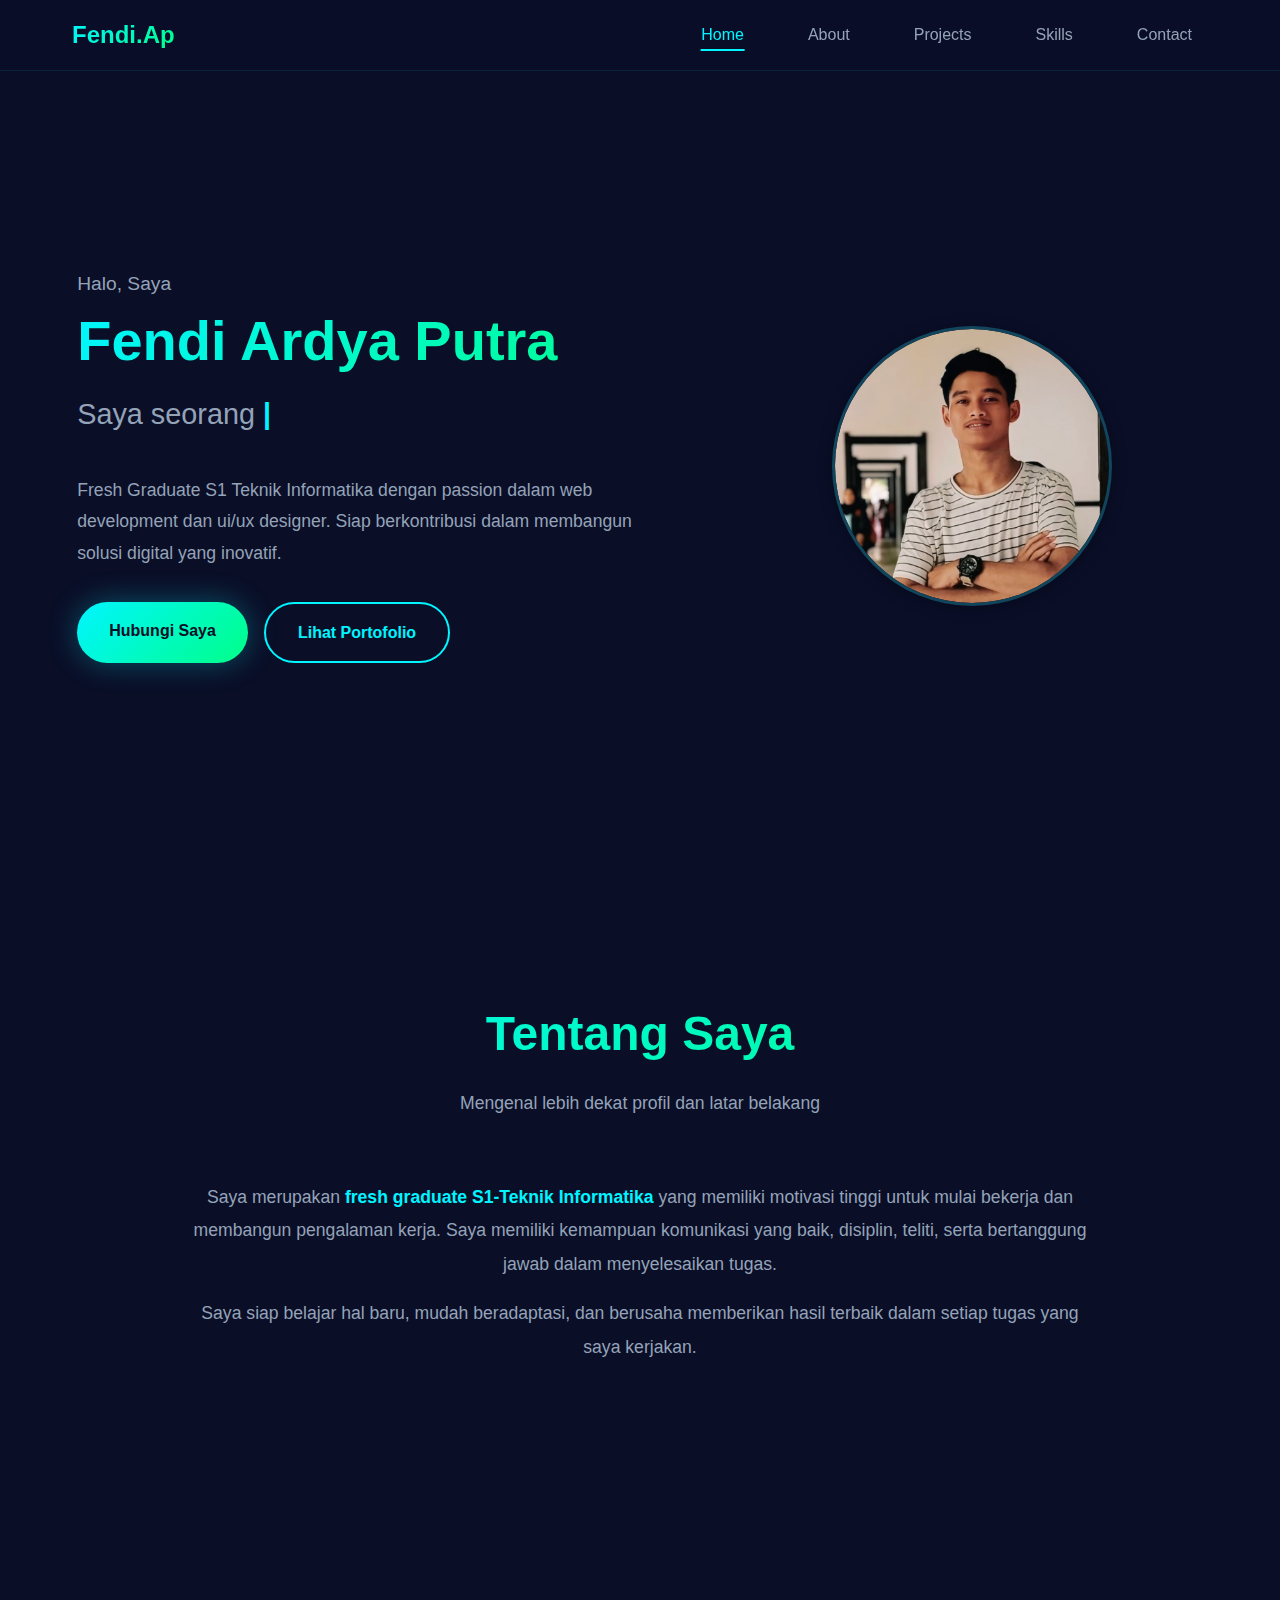
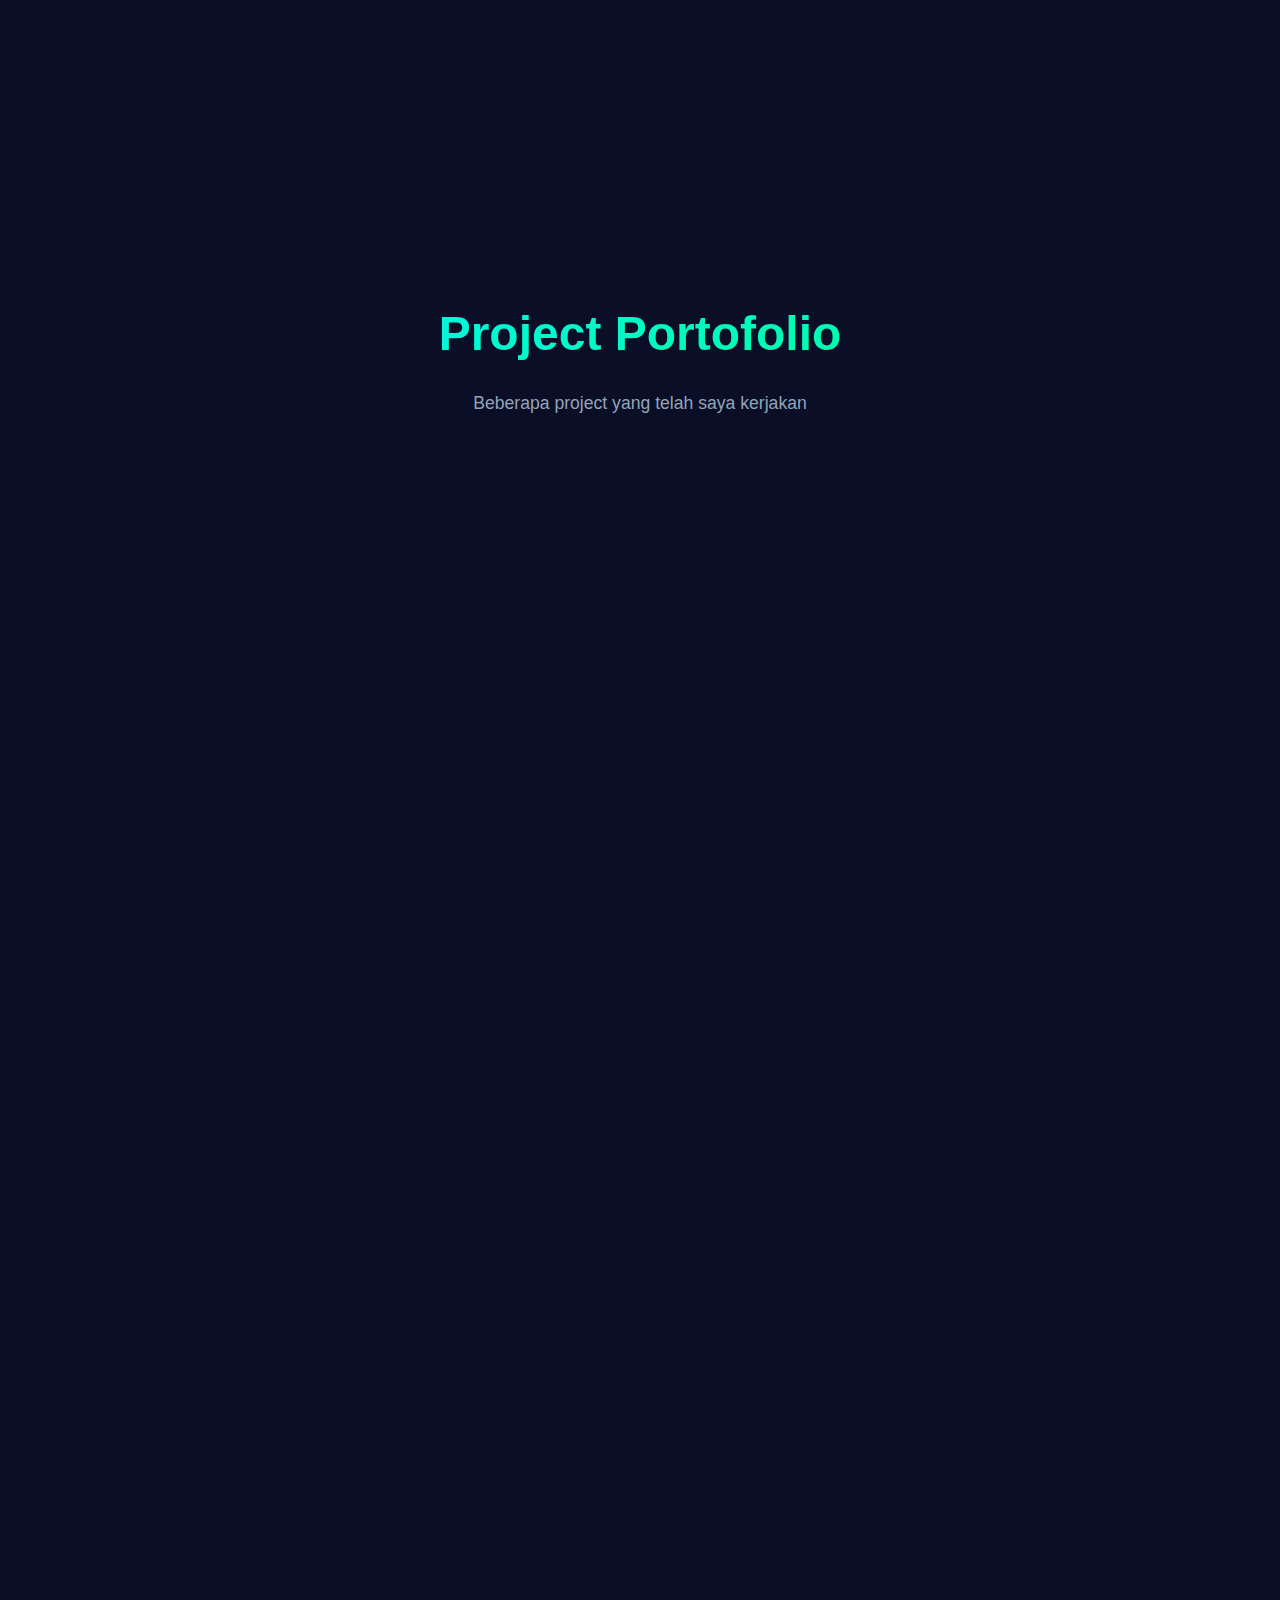
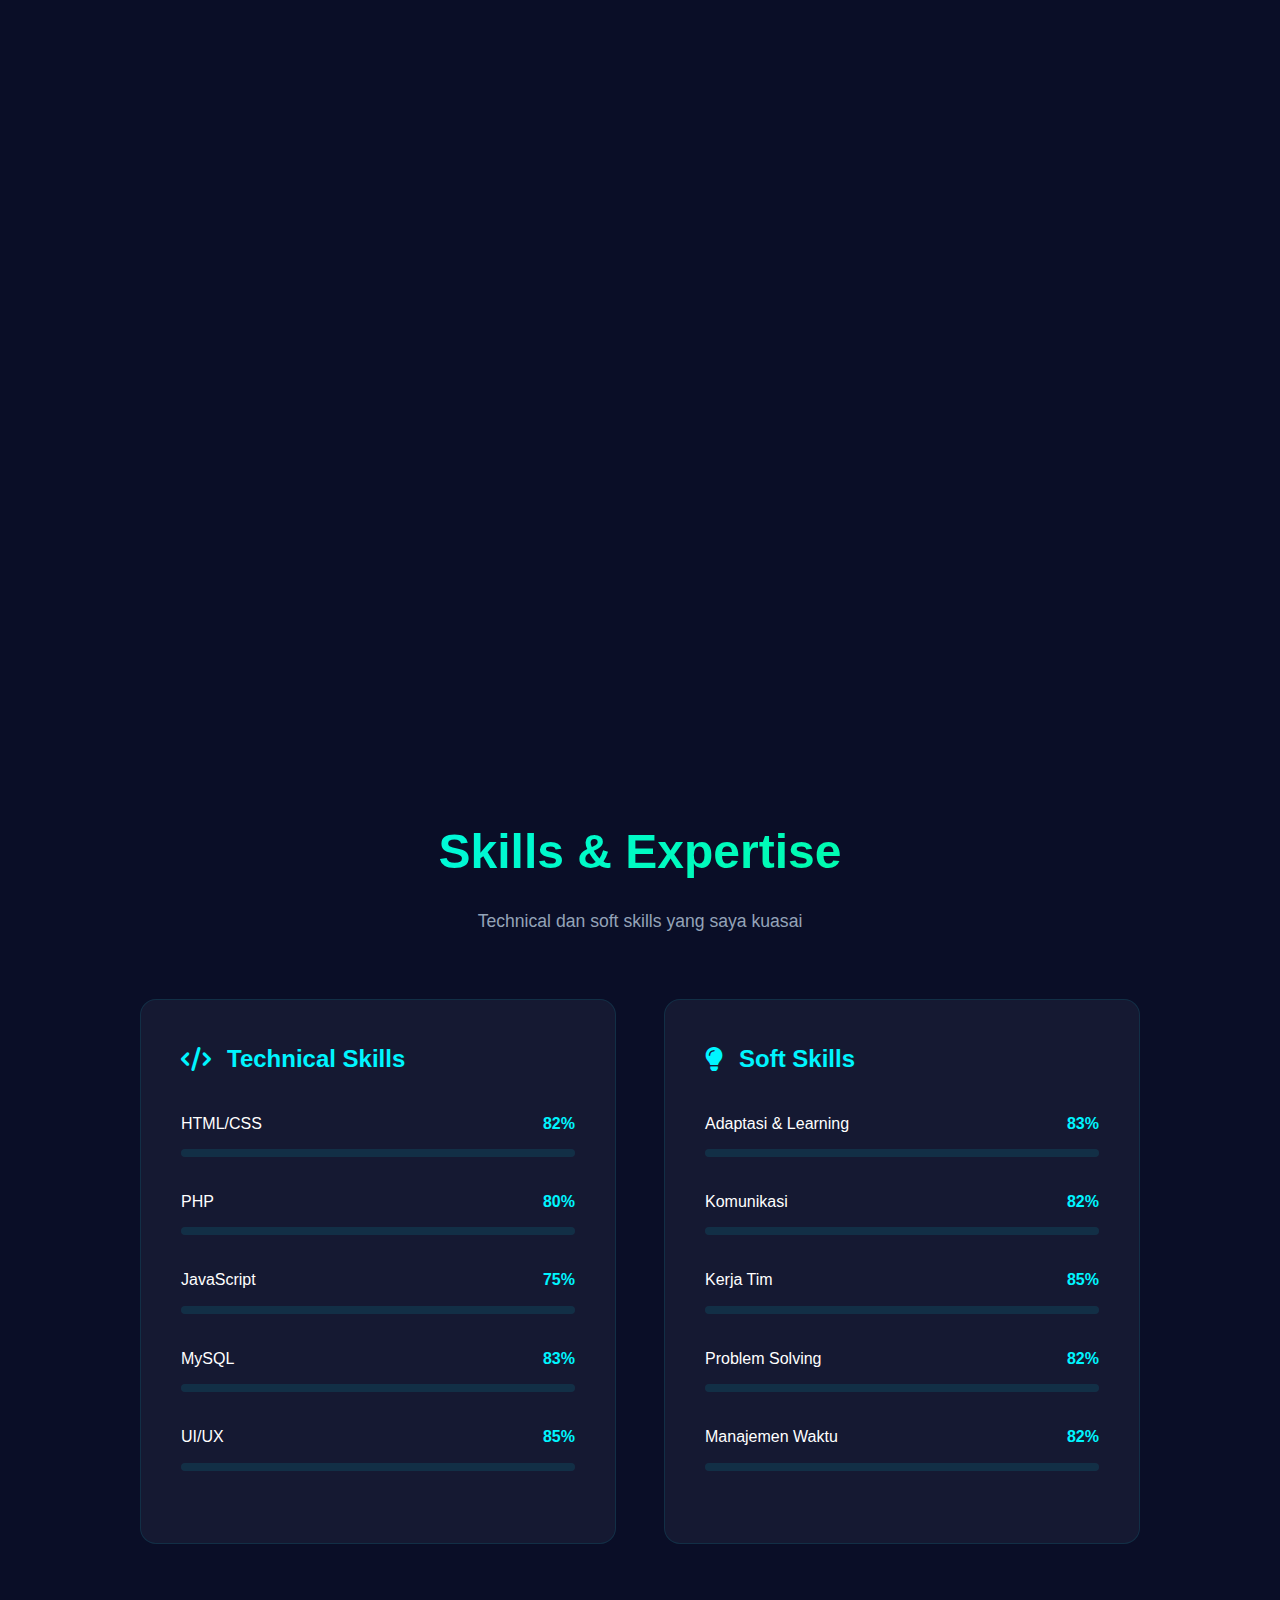
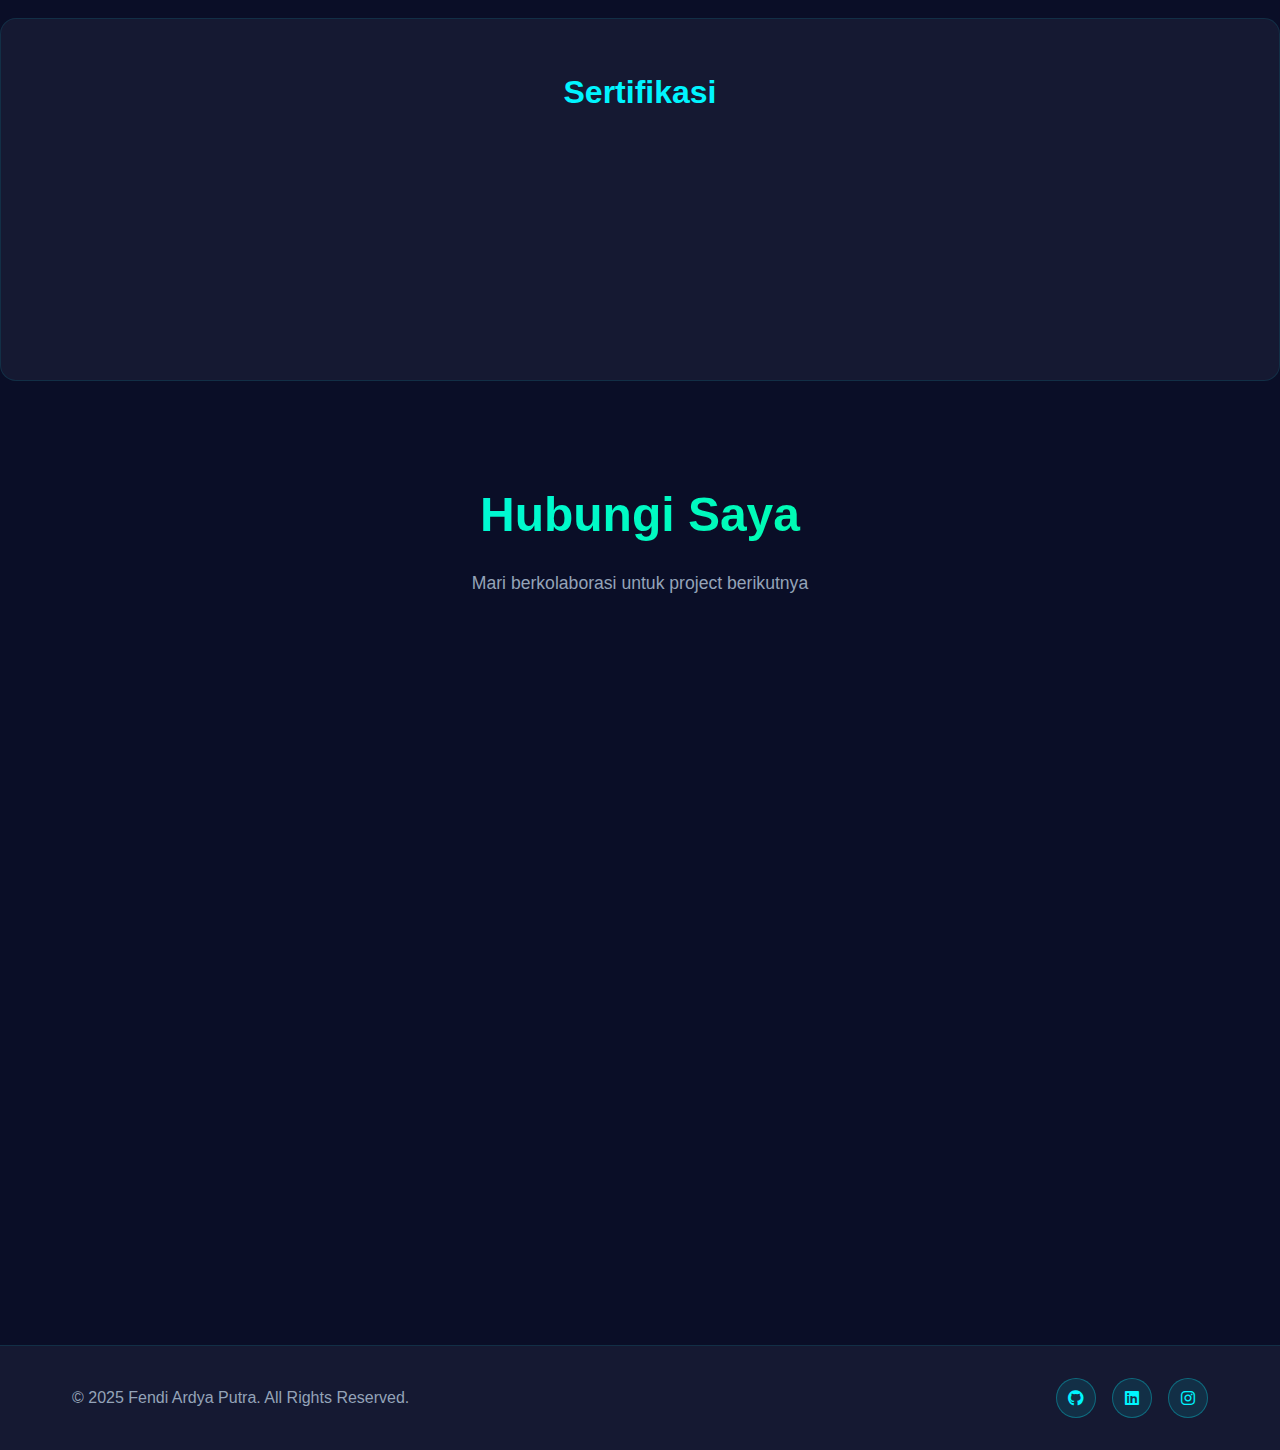
<file: index.html>
<!DOCTYPE html>
<html lang="id">
<head>
    <meta charset="UTF-8">
    <meta name="viewport" content="width=device-width, initial-scale=1.0">
    <title>Fendi Ardya Putra - Portofolio</title>
    <link href="https://cdnjs.cloudflare.com/ajax/libs/font-awesome/6.0.0/css/all.min.css" rel="stylesheet">
    <link rel="stylesheet" href="style.css">
</head>
<body>
    <!-- Navigation -->
    <nav class="navbar">
        <div class="container">
            <div class="nav-brand">Fendi.Ap</div>
            <ul class="nav-menu" id="navMenu">
                <li><a href="#home" class="nav-link active">Home</a></li>
                <li><a href="#about" class="nav-link">About</a></li>
                <li><a href="#projects" class="nav-link">Projects</a></li>
                <li><a href="#skills" class="nav-link">Skills</a></li>
                <li><a href="#contact" class="nav-link">Contact</a></li>
            </ul>
            <div class="hamburger" id="hamburger">
                <span></span>
                <span></span>
                <span></span>
            </div>
        </div>
    </nav>

    <!-- Home Section -->
    <section id="home" class="section home-section">
        <div class="container">
            <div class="home-content">
                <div class="home-left">
                    <span class="greeting">Halo, Saya</span>
                    <h1 class="name">Fendi Ardya Putra</h1>
                    <div class="title-wrapper">
                        <span class="title-prefix">Saya seorang </span>
                        <span class="typing-text"></span>
                    </div>
                    <p class="description">
                        Fresh Graduate S1 Teknik Informatika dengan passion dalam web development 
                        dan ui/ux designer. Siap berkontribusi dalam membangun solusi digital yang inovatif.
                    </p>
                    <div class="cta-buttons">
                        <a href="#contact" class="btn btn-primary">Hubungi Saya</a>
                        <a href="#projects" class="btn btn-outline">Lihat Portofolio</a>
                    </div>
                </div>
                <div class="profile-card">
                    <div class="profile-img">
                        <img src="fendi.jpg" alt="Foto Profil">
                    </div>
                </div>
            </div>
        </div>
    </section>

    <!-- About Section -->
    <section id="about" class="section about-section">
        <div class="container">
            <div class="section-header">
                <h2 class="section-title">Tentang Saya</h2>
                <p class="section-subtitle">Mengenal lebih dekat profil dan latar belakang</p>
            </div>
            <div class="about-content">
                <div class="about-text">
                    <p>
                        Saya merupakan <strong>fresh graduate S1-Teknik Informatika</strong> yang memiliki motivasi tinggi untuk mulai bekerja 
                        dan membangun pengalaman kerja. Saya memiliki kemampuan komunikasi yang baik, disiplin, teliti, 
                        serta bertanggung jawab dalam menyelesaikan tugas.
                    </p>
                    <p>
                        Saya siap belajar hal baru, mudah beradaptasi, dan
                        berusaha memberikan hasil terbaik dalam setiap tugas yang saya kerjakan.
                    </p>
                </div>
                <div class="about-cards">
                    <div class="card">
                        <div class="card-icon"><i class="fas fa-graduation-cap"></i></div>
                        <h3>Pendidikan</h3>
                        <h4>S1 Teknik Informatika</h4>
                        <p>Universitas Duta Bangsa Surakarta</p>
                        <span class="badge">2021 - 2025 • IPK 3.87</span>
                    </div>
                    <div class="card">
                        <div class="card-icon"><i class="fas fa-certificate"></i></div>
                        <h3>Sertifikasi</h3>
                        <h4>Junior Web Programmer</h4>
                        <p>BNSP - LSP Telematika</p>
                        <span class="badge">2025 - 2028</span>
                    </div>
                    <div class="card">
                        <div class="card-icon"><i class="fas fa-map-marker-alt"></i></div>
                        <h3>Lokasi</h3>
                        <h4>Karanganyar, Jawa Tengah</h4>
                        <p>Ready untuk Remote/Onsite</p>
                        <span class="badge">Available Now</span>
                    </div>
                </div>
            </div>
        </div>
    </section>

    <!-- Projects Section -->
    <section id="projects" class="section projects-section">
        <div class="container">
            <div class="section-header">
                <h2 class="section-title">Project Portofolio</h2>
                <p class="section-subtitle">Beberapa project yang telah saya kerjakan</p>
            </div>
            <div class="projects-grid">
                <div class="project-card featured">
                    <div class="project-label">Project Skripsi</div>
                    <h3>Sistem Rekomendasi Kafe di Solo</h3>
                    <p>Website rekomendasi menggunakan Content-Based Filtering dan Cosine Similarity. Dipublikasikan pada Jurnal Nasional SINTA 4.</p>
                    <div class="tech-stack">
                        <span>PHP</span>
                        <span>MySQL</span>
                        <span>Machine Learning</span>
                    </div>
                </div>
                <div class="project-card">
                    <h3>Website Kesehatan Kita</h3>
                    <p>Platform informasi kesehatan dengan fitur konsultasi dan artikel kesehatan.</p>
                    <div class="tech-stack">
                        <span>HTML</span>
                        <span>CSS</span>
                        <span>Javascript</span>
                    </div>
                </div>
                <div class="project-card">
                    <h3>E-Commerce Pakan Kucing</h3>
                    <p>Platform e-commerce dengan sistem manajemen inventory dan transaksi online.</p>
                    <div class="tech-stack">
                        <span>PHP</span>
                        <span>MySQL</span>
                        <span>Bootstrap</span>
                    </div>
                </div>
                <div class="project-card">
                    <h3>CRUD Flutter Mobile</h3>
                    <p>Aplikasi mobile dengan operasi CRUD lengkap terhubung dengan REST API.</p>
                    <div class="tech-stack">
                        <span>Flutter</span>
                        <span>Dart</span>
                        <span>REST API</span>
                    </div>
                </div>
              <div class="project-card">
                    <h3>Pendaftaran Mahasiswa & Info Kampus</h3>
                    <p>Sistem pendaftaran online dengan fitur manajemen data calon mahasiswa dan informasi kampus.</p>
                    <div class="tech-stack">
                        <span>PHP</span>
                        <span>MySQL</span>
                        <span>Bootstrap</span>
                    </div>
                </div>
                <div class="project-card">
                    <h3>Dashboard Statistik Game</h3>
                    <p>Aplikasi Python Streamlit untuk menampilkan analisis statistik dan visualisasi data terkait game.</p>
                    <div class="tech-stack">
                        <span>Python</span>
                        <span>Streamlit</span>
                        <span>Pandas</span>
                    </div>
                </div>
                <div class="project-card">
                    <h3>Database MySQL Apotek</h3>
                    <p>Sistem manajemen data apotek dengan pengelolaan obat, transaksi, dan stok berbasis MySQL.</p>
                    <div class="tech-stack">
                        <span>MySQL</span>
                        <span>SQL</span>
                        <span>ERD</span>
                    </div>
                </div>
                <div class="project-card">
                    <h3>Sistem Transaksi Kasir CI</h3>
                    <p>Aplikasi transaksi kasir berbasis CodeIgniter dengan fitur laporan keuangan dan pengelolaan produk.</p>
                    <div class="tech-stack">
                        <span>CodeIgniter</span>
                        <span>PHP</span>
                        <span>MySQL</span>
                    </div>
                </div>
                <div class="project-card">
                    <h3>Aplikasi Desktop Pariwisata</h3>
                    <p>Aplikasi desktop berbasis VB.NET untuk informasi destinasi wisata dan pencarian lokasi.</p>
                    <div class="tech-stack">
                        <span>VB.NET</span>
                        <span>SQL Server</span>
                        <span>Desktop App</span>
                    </div>
                </div>
                <!-- Project baru: UI/UX Desain Aplikasi Komunitas -->
                <div class="project-card">
                    <h3>Desain Aplikasi Komunitas Alumni 88 SMPN 8 Bandung</h3>
                    <p>
                        Desain aplikasi komunitas yang berfokus pada kemudahan interaksi dan transparansi organisasi. 
                        Aplikasi ini memiliki halaman <strong>Login</strong> sederhana dengan opsi reset password, serta 
                        <strong>Daftar Keanggotaan</strong> yang intuitif berisi form nama, email, nomor telepon, dan persetujuan syarat & ketentuan. 
                        <br><br>
                        Menu utama meliputi: <strong>Struktur Organisasi</strong> (bagan interaktif dengan detail profil), 
                        <strong>Daftar Anggota</strong> (data anggota yang bisa diklik), 
                        <strong>Keuangan</strong> dan <strong>Histori Keuangan</strong> (pencatatan dan filter transaksi), 
                        <strong>Event</strong> (kalender kegiatan dengan detail acara), 
                        serta <strong>Donasi</strong> (kampanye dengan target dan opsi pembayaran).
                    </p>
                    <div class="tech-stack">
                        <span>Figma</span>
                        <span>UI/UX Design</span>
                    </div>
                </div>
                <div class="project-card">
                  <h3>Desain Aplikasi Penjemputan Sekolah SMP </h3>
                   <p>
                    Desain aplikasi dengan dua peran utama, <strong>Driver</strong> dan <strong>Orang Tua/Siswa</strong>, 
                    untuk mengatur proses penjemputan dan pengantaran sekolah secara efisien. 
                    Fitur meliputi <strong>Login</strong> aman, <strong>Jadwal Jemput/Antar</strong>, 
                    <strong>Pelacakan Rute Real-time</strong> layaknya Gojek/Grab, 
                    <strong>Notifikasi Status</strong> otomatis, serta <strong>Riwayat Aktivitas</strong>. 
                    Antarmuka dirancang dengan gaya modern, intuitif, dan ramah pengguna menggunakan Figma.
                  </p>
                  <div class="tech-stack">
                    <span>Figma</span>
                    <span>UI/UX Design</span>
                  </div>
                </div>
                <div class="project-card">
                  <h3>Desain Web SIAKAD Kampus</h3>
                 <p>
                    Desain sistem akademik terintegrasi berbasis <strong>SSO</strong> dengan dua peran utama: 
                    <strong>Mahasiswa</strong> dan <strong>Dosen</strong>. 
                    Fitur mencakup <strong>Absensi Digital</strong>, <strong>Penilaian & Transkrip</strong>, 
                    <strong>Keuangan/Pembayaran</strong>, <strong>KRS & Monitoring Akademik</strong>, 
                    <strong>E-Learning</strong>, <strong>Konsultasi Online</strong>, serta <strong>Kalender & Informasi Kampus</strong>. 
                    Dirancang untuk menghadirkan pengalaman akademik digital yang efisien, modern, dan mudah digunakan.
                  </p>
                  <div class="tech-stack">
                    <span>Figma</span>
                    <span>UI/UX Design</span>
                    <span>Web App</span>
                  </div>
                </div>
            </div>
        </div>
    </section>

    <!-- Skills Section -->
    <section id="skills" class="section skills-section">
        <div class="container">
            <div class="section-header">
                <h2 class="section-title">Skills & Expertise</h2>
                <p class="section-subtitle">Technical dan soft skills yang saya kuasai</p>
            </div>
            <div class="skills-container">
                <div class="skills-column">
                    <h3><i class="fas fa-code"></i> Technical Skills</h3>
                    <div class="skill">
                        <div class="skill-info">
                            <span>HTML/CSS</span>
                            <span>82%</span>
                        </div>
                        <div class="skill-bar">
                            <div class="skill-progress" data-progress="82"></div>
                        </div>
                    </div>
                    <div class="skill">
                        <div class="skill-info">
                            <span>PHP</span>
                            <span>80%</span>
                        </div>
                        <div class="skill-bar">
                            <div class="skill-progress" data-progress="80"></div>
                        </div>
                    </div>
                    <div class="skill">
                        <div class="skill-info">
                            <span>JavaScript</span>
                            <span>75%</span>
                        </div>
                        <div class="skill-bar">
                            <div class="skill-progress" data-progress="80"></div>
                        </div>
                    </div>
                    <div class="skill">
                        <div class="skill-info">
                            <span>MySQL</span>
                            <span>83%</span>
                        </div>
                        <div class="skill-bar">
                            <div class="skill-progress" data-progress="83"></div>
                        </div>
                    </div>
                    <div class="skill">
                        <div class="skill-info">
                            <span>UI/UX</span>
                            <span>85%</span>
                        </div>
                        <div class="skill-bar">
                            <div class="skill-progress" data-progress="85"></div>
                        </div>
                    </div>
                </div>
                <div class="skills-column">
                    <h3><i class="fas fa-lightbulb"></i> Soft Skills</h3>
                    <div class="skill">
                        <div class="skill-info">
                            <span>Adaptasi & Learning</span>
                            <span>83%</span>
                        </div>
                        <div class="skill-bar">
                            <div class="skill-progress" data-progress="83"></div>
                        </div>
                    </div>
                    <div class="skill">
                        <div class="skill-info">
                            <span>Komunikasi</span>
                            <span>82%</span>
                        </div>
                        <div class="skill-bar">
                            <div class="skill-progress" data-progress="82"></div>
                        </div>
                    </div>
                    <div class="skill">
                        <div class="skill-info">
                            <span>Kerja Tim</span>
                            <span>85%</span>
                        </div>
                        <div class="skill-bar">
                            <div class="skill-progress" data-progress="85"></div>
                        </div>
                    </div>
                    <div class="skill">
                        <div class="skill-info">
                            <span>Problem Solving</span>
                            <span>82%</span>
                        </div>
                        <div class="skill-bar">
                            <div class="skill-progress" data-progress="82"></div>
                        </div>
                    </div>
                    <div class="skill">
                        <div class="skill-info">
                            <span>Manajemen Waktu</span>
                            <span>82%</span>
                        </div>
                        <div class="skill-bar">
                            <div class="skill-progress" data-progress="82"></div>
                        </div>
                    </div>
                </div>
            </div>
        </div>
    </section>

    <!-- Contact Section -->
    <div class="certifications">
        <h3>Sertifikasi</h3>
        <div class="cert-grid">
            <div class="cert-card">
                <i class="fas fa-award"></i>
                <h4>Junior Web Programmer (BNSP)</h4>
                <p>LSP Telematika • 2025-2028</p>
            </div>
            <div class="cert-card">
                <i class="fas fa-award"></i>
                <h4>IC3 Digital Literacy</h4>
                <p>Certiport • 2022</p>
            </div>
            <div class="cert-card">
                <i class="fas fa-award"></i>
                <h4>Product Manager</h4>
                <p>Skill Academy • 2021</p>
            </div>
        </div>
    </div>
    <section id="contact" class="section contact-section">
        <div class="container">
            <div class="section-header">
                <h2 class="section-title">Hubungi Saya</h2>
                <p class="section-subtitle">Mari berkolaborasi untuk project berikutnya</p>
            </div>
            <div class="contact-grid">
                <div class="contact-card">
                    <div class="contact-icon">
                        <i class="fas fa-envelope"></i>
                    </div>
                    <h3>Email</h3>
                    <p>fendiardyp99@gmail.com</p>
                    <a href="mailto:fendiardyp99@gmail.com" class="contact-btn">Kirim Email</a>
                </div>
                <div class="contact-card">
                    <div class="contact-icon">
                        <i class="fab fa-whatsapp"></i>
                    </div>
                    <h3>WhatsApp</h3>
                    <p>+62 852-3263-0821</p>
                    <a href="https://wa.me/6285232630821" class="contact-btn" target="_blank">Chat WhatsApp</a>
                </div>
                <div class="contact-card">
                    <div class="contact-icon">
                        <i class="fas fa-map-marker-alt"></i>
                    </div>
                    <h3>Lokasi</h3>
                    <p>Kebakkramat, Karanganyar, Jawa Tengah</p>
                    <a href="#" class="contact-btn">Lihat Map</a>
                </div>
            </div>
        </div>
    </section>

    <!-- Footer -->
    <footer class="footer">
        <div class="container">
            <p>&copy; 2025 Fendi Ardya Putra. All Rights Reserved.</p>
            <div class="social-links">
                <a href="https://github.com/FendiAp99/" title="GitHub"><i class="fab fa-github"></i></a>
                <a href="https://www.linkedin.com/in/fendi-ardyap-a2b806177" title="LinkedIn"><i class="fab fa-linkedin"></i></a>
                <a href="https://www.instagram.com/fndardyppp" title="Instagram"><i class="fab fa-instagram"></i></a>
            </div>
        </div>
    </footer>

    <script src="script.js"></script>
</body>
</html>
</file>
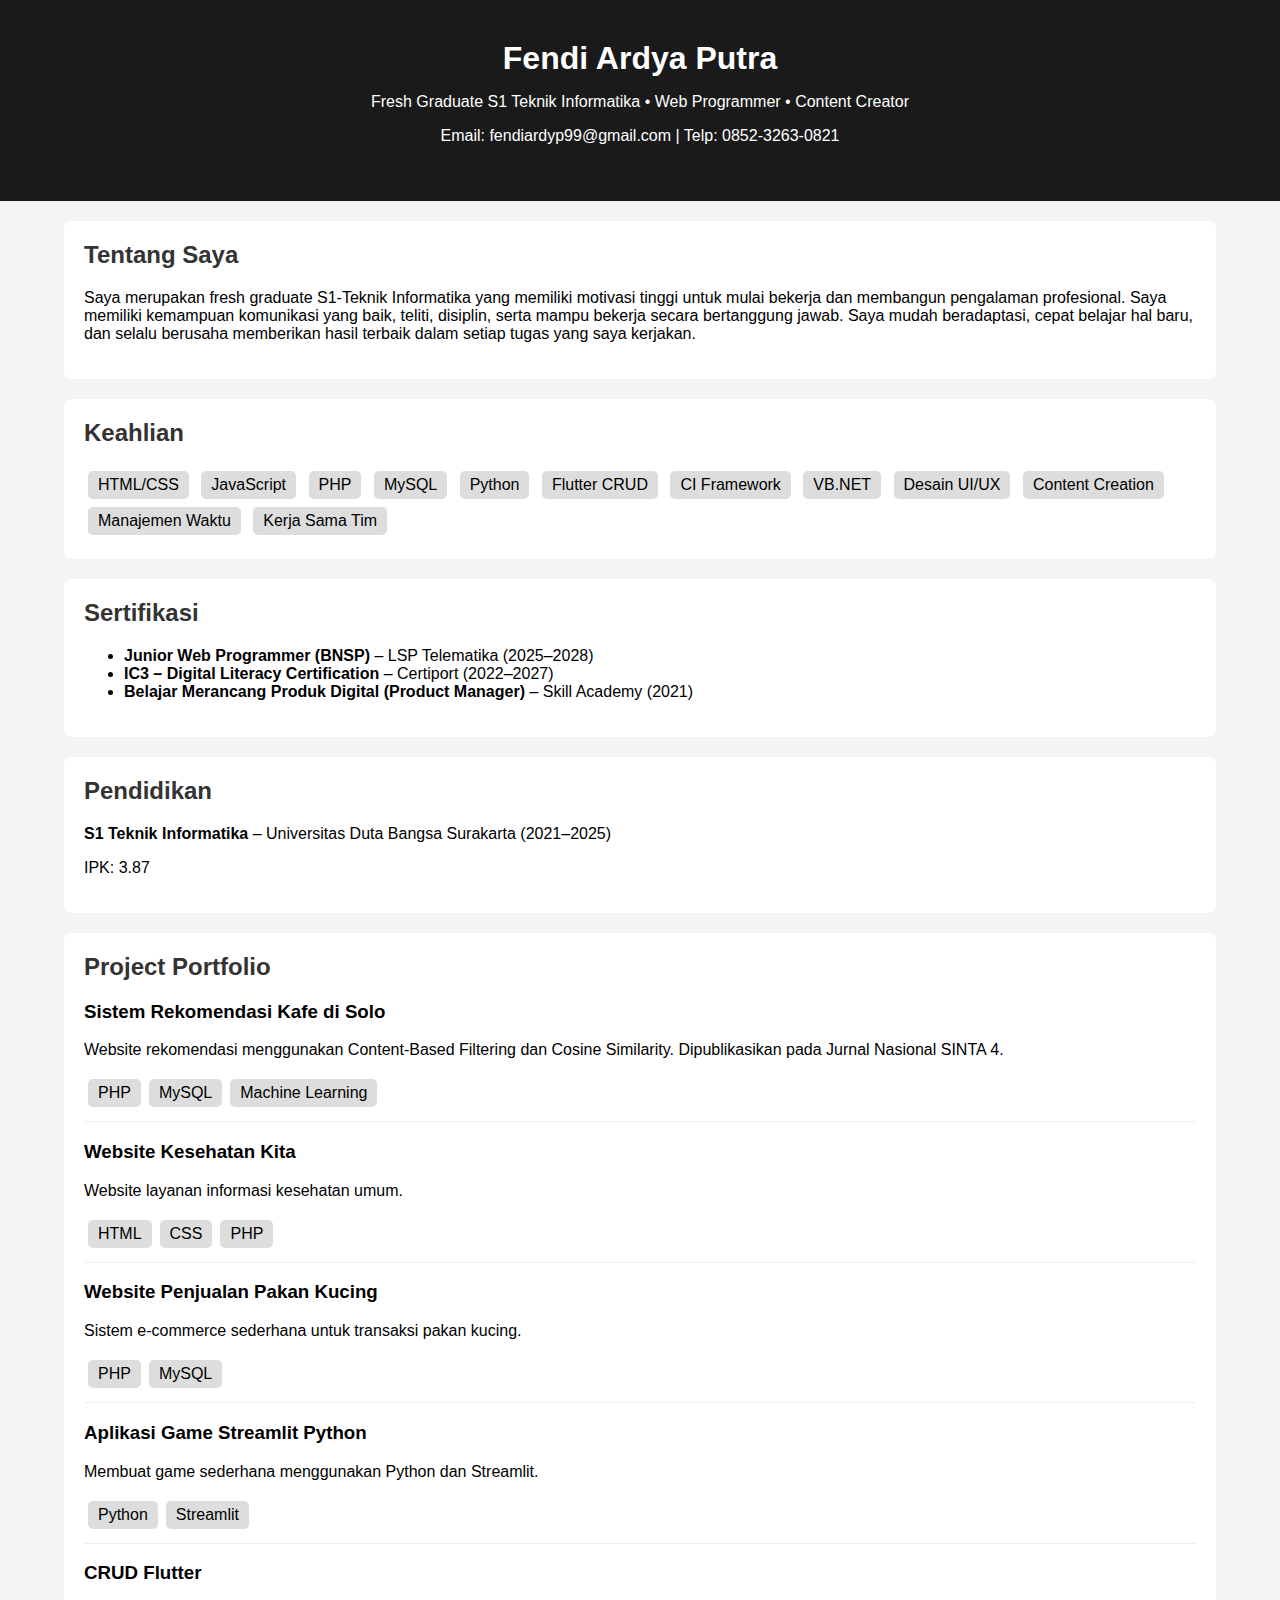
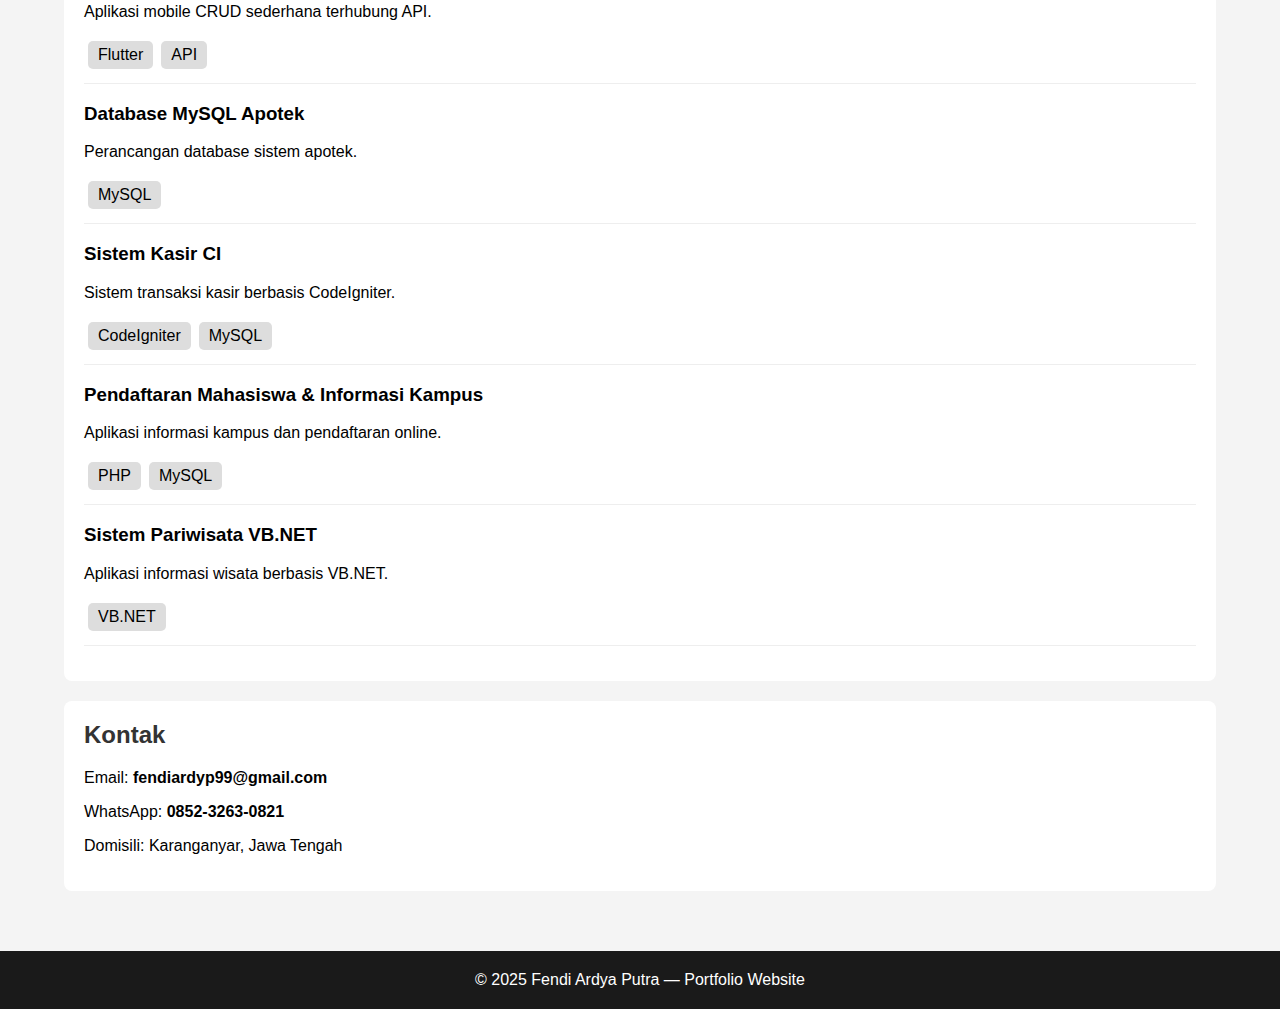
<file: 1.html>
<!DOCTYPE html>
<html lang="id">
<head>
    <meta charset="UTF-8">
    <meta name="viewport" content="width=device-width, initial-scale=1.0">
    <title>Fendi Ardya Putra - Portfolio</title>
    <style>
        body {
            font-family: Arial, sans-serif;
            background: #f4f4f4;
            margin: 0;
            padding: 0;
        }
        header {
            background: #1a1a1a;
            color: white;
            padding: 40px;
            text-align: center;
        }
        header h1 { margin: 0; }
        .container { width: 90%; margin: auto; padding: 20px 0; }
        .section {
            background: white;
            padding: 20px;
            margin-bottom: 20px;
            border-radius: 8px;
        }
        .section h2 { margin-top: 0; color: #333; }
        .skills span, .tech span {
            display: inline-block;
            background: #ddd;
            padding: 5px 10px;
            margin: 4px;
            border-radius: 5px;
        }
        .project {
            margin-bottom: 15px;
            padding-bottom: 10px;
            border-bottom: 1px solid #eee;
        }
        footer {
            text-align: center;
            padding: 20px;
            background: #1a1a1a;
            color: white;
            margin-top: 20px;
        }
    </style>
</head>
<body>

<header>
    <h1>Fendi Ardya Putra</h1>
    <p>Fresh Graduate S1 Teknik Informatika • Web Programmer • Content Creator</p>
    <p>Email: fendiardyp99@gmail.com | Telp: 0852-3263-0821</p>
</header>

<div class="container">

    <!-- Tentang Saya -->
    <div class="section">
        <h2>Tentang Saya</h2>
        <p>
            Saya merupakan fresh graduate S1-Teknik Informatika yang memiliki motivasi tinggi untuk mulai bekerja 
            dan membangun pengalaman profesional. Saya memiliki kemampuan komunikasi yang baik, teliti, disiplin, 
            serta mampu bekerja secara bertanggung jawab. Saya mudah beradaptasi, cepat belajar hal baru, 
            dan selalu berusaha memberikan hasil terbaik dalam setiap tugas yang saya kerjakan.
        </p>
    </div>

    <!-- Keahlian Utama -->
    <div class="section">
        <h2>Keahlian</h2>
        <div class="skills">
            <span>HTML/CSS</span>
            <span>JavaScript</span>
            <span>PHP</span>
            <span>MySQL</span>
            <span>Python</span>
            <span>Flutter CRUD</span>
            <span>CI Framework</span>
            <span>VB.NET</span>
            <span>Desain UI/UX</span>
            <span>Content Creation</span>
            <span>Manajemen Waktu</span>
            <span>Kerja Sama Tim</span>
        </div>
    </div>

    <!-- Sertifikasi -->
    <div class="section">
        <h2>Sertifikasi</h2>
        <ul>
            <li><b>Junior Web Programmer (BNSP)</b> – LSP Telematika (2025–2028)</li>
            <li><b>IC3 – Digital Literacy Certification</b> – Certiport (2022–2027)</li>
            <li><b>Belajar Merancang Produk Digital (Product Manager)</b> – Skill Academy (2021)</li>
        </ul>
    </div>

    <!-- Pendidikan -->
    <div class="section">
        <h2>Pendidikan</h2>
        <p><b>S1 Teknik Informatika</b> – Universitas Duta Bangsa Surakarta (2021–2025)</p>
        <p>IPK: 3.87</p>
    </div>

    <!-- Project Portfolio -->
    <div class="section">
        <h2>Project Portfolio</h2>

        <div class="project">
            <h3>Sistem Rekomendasi Kafe di Solo</h3>
            <p>Website rekomendasi menggunakan Content-Based Filtering dan Cosine Similarity. Dipublikasikan pada Jurnal Nasional SINTA 4.</p>
            <div class="tech">
                <span>PHP</span><span>MySQL</span><span>Machine Learning</span>
            </div>
        </div>

        <div class="project">
            <h3>Website Kesehatan Kita</h3>
            <p>Website layanan informasi kesehatan umum.</p>
            <div class="tech"><span>HTML</span><span>CSS</span><span>PHP</span></div>
        </div>

        <div class="project">
            <h3>Website Penjualan Pakan Kucing</h3>
            <p>Sistem e-commerce sederhana untuk transaksi pakan kucing.</p>
            <div class="tech"><span>PHP</span><span>MySQL</span></div>
        </div>

        <div class="project">
            <h3>Aplikasi Game Streamlit Python</h3>
            <p>Membuat game sederhana menggunakan Python dan Streamlit.</p>
            <div class="tech"><span>Python</span><span>Streamlit</span></div>
        </div>

        <div class="project">
            <h3>CRUD Flutter</h3>
            <p>Aplikasi mobile CRUD sederhana terhubung API.</p>
            <div class="tech"><span>Flutter</span><span>API</span></div>
        </div>

        <div class="project">
            <h3>Database MySQL Apotek</h3>
            <p>Perancangan database sistem apotek.</p>
            <div class="tech"><span>MySQL</span></div>
        </div>

        <div class="project">
            <h3>Sistem Kasir CI</h3>
            <p>Sistem transaksi kasir berbasis CodeIgniter.</p>
            <div class="tech"><span>CodeIgniter</span><span>MySQL</span></div>
        </div>

        <div class="project">
            <h3>Pendaftaran Mahasiswa & Informasi Kampus</h3>
            <p>Aplikasi informasi kampus dan pendaftaran online.</p>
            <div class="tech"><span>PHP</span><span>MySQL</span></div>
        </div>

        <div class="project">
            <h3>Sistem Pariwisata VB.NET</h3>
            <p>Aplikasi informasi wisata berbasis VB.NET.</p>
            <div class="tech"><span>VB.NET</span></div>
        </div>
    </div>

    <!-- Kontak -->
    <div class="section">
        <h2>Kontak</h2>
        <p>Email: <b>fendiardyp99@gmail.com</b></p>
        <p>WhatsApp: <b>0852-3263-0821</b></p>
        <p>Domisili: Karanganyar, Jawa Tengah</p>
    </div>

</div>

<footer>
    &copy; 2025 Fendi Ardya Putra — Portfolio Website
</footer>

</body>
</html>
</file>
<file: style.css>
/* ========== RESET & BASE ========== */
* {
    margin: 0;
    padding: 0;
    box-sizing: border-box;
}

:root {
    --primary: #00f5ff;
    --secondary: #00ff88;
    --dark-bg: #0a0e27;
    --card-bg: #151932;
    --text-primary: #ffffff;
    --text-secondary: #94a3b8;
    --accent: #7c3aed;
}

html {
    scroll-behavior: smooth;
}

body {
    font-family: 'Segoe UI', Tahoma, Geneva, Verdana, sans-serif;
    background: var(--dark-bg);
    color: var(--text-primary);
    line-height: 1.6;
    overflow-x: hidden;
}

/* ========== NAVIGATION ========== */
.navbar {
    position: fixed;
    top: 0;
    left: 0;
    width: 100%;
    background: rgba(10, 14, 39, 0.95);
    backdrop-filter: blur(10px);
    border-bottom: 1px solid rgba(0, 245, 255, 0.1);
    padding: 1rem 0;
    z-index: 1000;
    transition: all 0.3s ease;
}

.container {
    max-width: 1200px;
    margin: 0 auto;
    padding: 0 2rem;
}

.navbar .container {
    display: flex;
    justify-content: space-between;
    align-items: center;
}

.nav-brand {
    font-size: 1.5rem;
    font-weight: bold;
    background: linear-gradient(135deg, #00f5ff 0%, #00ff88 100%);
    -webkit-background-clip: text;
    -webkit-text-fill-color: transparent;
    background-clip: text;
    cursor: pointer;
}

.nav-menu {
    display: flex;
    gap: 2rem;
    list-style: none;
}

.nav-link {
    color: var(--text-secondary);
    text-decoration: none;
    padding: 0.5rem 1rem;
    border-radius: 8px;
    transition: all 0.3s ease;
    position: relative;
}

.nav-link:hover,
.nav-link.active {
    color: var(--primary);
}

.nav-link.active::after {
    content: '';
    position: absolute;
    bottom: 0;
    left: 50%;
    transform: translateX(-50%);
    width: 60%;
    height: 2px;
    background: var(--primary);
}

.hamburger {
    display: none;
    flex-direction: column;
    gap: 5px;
    cursor: pointer;
}

.hamburger span {
    width: 25px;
    height: 3px;
    background: var(--primary);
    border-radius: 3px;
    transition: all 0.3s ease;
}

/* ========== SECTIONS ========== */
.section {
    min-height: 100vh;
    padding: 6rem 2rem 4rem;
}

/* ========== HOME SECTION ========== */
.home-section {
    display: flex;
    align-items: center;
}

.home-content {
    display: grid;
    grid-template-columns: 1.3fr 1fr;
    gap: 4rem;
    align-items: center;
}

.greeting {
    color: var(--text-secondary);
    font-size: 1.2rem;
    margin-bottom: 0.5rem;
    display: block;
}

.name {
    font-size: 3.5rem;
    line-height: 1.2;
    margin-bottom: 1rem;
    background: linear-gradient(135deg, #00f5ff 0%, #00ff88 100%);
    -webkit-background-clip: text;
    -webkit-text-fill-color: transparent;
    background-clip: text;
}

.title-wrapper {
    font-size: 1.8rem;
    margin-bottom: 1.5rem;
    min-height: 60px;
}

.title-prefix {
    color: var(--text-secondary);
}

.typing-text {
    color: var(--primary);
    font-weight: 600;
}

.typing-text::after {
    content: '|';
    animation: blink 1s infinite;
}

@keyframes blink {
    0%, 100% { opacity: 1; }
    50% { opacity: 0; }
}

.description {
    color: var(--text-secondary);
    font-size: 1.1rem;
    line-height: 1.8;
    margin-bottom: 2rem;
    max-width: 600px;
}

.cta-buttons {
    display: flex;
    gap: 1rem;
    flex-wrap: wrap;
}

.btn {
    padding: 1rem 2rem;
    border-radius: 50px;
    font-weight: 600;
    text-decoration: none;
    transition: all 0.3s ease;
    display: inline-block;
}

.btn-primary {
    background: linear-gradient(135deg, #00f5ff 0%, #00ff88 100%);
    color: var(--dark-bg);
    box-shadow: 0 0 30px rgba(0, 245, 255, 0.3);
}

.btn-primary:hover {
    transform: translateY(-3px);
    box-shadow: 0 10px 40px rgba(0, 245, 255, 0.5);
}

.btn-outline {
    background: transparent;
    color: var(--primary);
    border: 2px solid var(--primary);
}

.btn-outline:hover {
    background: var(--primary);
    color: var(--dark-bg);
    transform: translateY(-3px);
}

/* ========== PROFILE CARD - NO PADDING ========== */

.profile-card {
    background: transparent;
    padding: 0;
    border: none;
    text-align: center;
    display: flex;
    justify-content: center;
    align-items: center;
}

/* ========== PROFILE IMAGE ========== */

.profile-img {
    width: 280px;
    height: 280px;
    margin: 0;
    border-radius: 50%;
    position: relative;
    display: flex;
    align-items: center;
    justify-content: center;
    font-size: 3rem;
    font-weight: bold;
    color: #fff;
    background: #151932;
    overflow: hidden;
    border: 3px solid rgba(0, 245, 255, 0.2);
    box-shadow: 0 2px 15px rgba(0, 0, 0, 0.3);
    transition: all 0.3s ease;
}

/* Hover Effect */
.profile-img:hover {
    border-color: rgba(0, 245, 255, 0.4);
    box-shadow: 0 4px 20px rgba(0, 0, 0, 0.4);
    transform: translateY(-3px);
}

/* Image Styling */
.profile-img img {
    width: 100%;
    height: 100%;
    object-fit: cover;
    object-position: center;
    border-radius: 50%;
    display: block;
}

/* ========== RESPONSIVE ========== */
@media (max-width: 768px) {
    .profile-img {
        width: 150px;
        height: 150px;
    }
}

@media (max-width: 480px) {
    .profile-img {
        width: 120px;
        height: 120px;
        font-size: 2.5rem;
    }
}

/*
.profile-stats {
    display: grid;
    grid-template-columns: repeat(3, 1fr);
    gap: 1.5rem;
}

.stat {
    padding: 1rem;
    background: rgba(0, 245, 255, 0.05);
    border-radius: 12px;
    border: 1px solid rgba(0, 245, 255, 0.1);
}

.stat h3 {
    font-size: 2rem;
    color: var(--primary);
    margin-bottom: 0.3rem;
}

.stat p {
    color: var(--text-secondary);
    font-size: 0.9rem;
}
*/

/* ========== SECTION HEADERS ========== */
.section-header {
    text-align: center;
    margin-bottom: 4rem;
}

.section-title {
    font-size: 3rem;
    margin-bottom: 1rem;
    background: linear-gradient(135deg, #00f5ff 0%, #00ff88 100%);
    -webkit-background-clip: text;
    -webkit-text-fill-color: transparent;
    background-clip: text;
}

.section-subtitle {
    color: var(--text-secondary);
    font-size: 1.1rem;
}

/* ========== ABOUT SECTION ========== */
.about-text {
    max-width: 900px;
    margin: 0 auto 3rem;
    text-align: center;
}

.about-text p {
    color: var(--text-secondary);
    font-size: 1.1rem;
    line-height: 1.9;
    margin-bottom: 1rem;
}

.about-text strong {
    color: var(--primary);
}

.about-cards {
    display: grid;
    grid-template-columns: repeat(auto-fit, minmax(300px, 1fr));
    gap: 2rem;
}

.card {
    background: var(--card-bg);
    padding: 2rem;
    border-radius: 16px;
    border: 1px solid rgba(0, 245, 255, 0.1);
    transition: all 0.3s ease;
    text-align: center;
}

.card:hover {
    transform: translateY(-10px);
    border-color: var(--primary);
    box-shadow: 0 0 30px rgba(0, 245, 255, 0.3);
}

.card-icon {
    width: 60px;
    height: 60px;
    background: linear-gradient(135deg, #00f5ff 0%, #00ff88 100%);
    border-radius: 12px;
    display: flex;
    align-items: center;
    justify-content: center;
    margin: 0 auto 1.5rem;
}

.card-icon i {
    font-size: 1.8rem;
    color: var(--dark-bg);
}

.card h3 {
    color: var(--primary);
    font-size: 1rem;
    text-transform: uppercase;
    letter-spacing: 1px;
    margin-bottom: 0.5rem;
}

.card h4 {
    font-size: 1.3rem;
    margin-bottom: 0.5rem;
}

.card p {
    color: var(--text-secondary);
    margin-bottom: 1rem;
}

.badge {
    display: inline-block;
    padding: 0.4rem 1rem;
    background: rgba(0, 245, 255, 0.1);
    color: var(--primary);
    border-radius: 20px;
    font-size: 0.85rem;
}

/* ========== PROJECTS SECTION ========== */
.projects-grid {
    display: grid;
    grid-template-columns: repeat(auto-fill, minmax(350px, 1fr));
    gap: 2rem;
}

.project-card {
    background: var(--card-bg);
    padding: 2rem;
    border-radius: 16px;
    border: 1px solid rgba(0, 245, 255, 0.1);
    position: relative;
    transition: all 0.3s ease;
    overflow: hidden;
}

.project-card::before {
    content: '';
    position: absolute;
    top: 0;
    left: 0;
    width: 100%;
    height: 4px;
    background: linear-gradient(135deg, #00f5ff 0%, #00ff88 100%);
    transform: scaleX(0);
    transition: all 0.3s ease;
}

.project-card:hover::before {
    transform: scaleX(1);
}

.project-card:hover {
    transform: translateY(-10px);
    border-color: var(--primary);
    box-shadow: 0 0 30px rgba(0, 245, 255, 0.3);
}

.project-label {
    position: absolute;
    top: 1rem;
    right: 1rem;
    background: linear-gradient(135deg, #00f5ff 0%, #00ff88 100%);
    color: var(--dark-bg);
    padding: 0.3rem 1rem;
    border-radius: 20px;
    font-size: 0.75rem;
    font-weight: 600;
}

.featured h3 {
    padding-top: 1.5rem;
}

.project-card h3 {
    font-size: 1.3rem;
    color: var(--primary);
    margin-bottom: 1rem;
}

.project-card p {
    color: var(--text-secondary);
    line-height: 1.7;
    margin-bottom: 1.5rem;
}

.tech-stack {
    display: flex;
    flex-wrap: wrap;
    gap: 0.5rem;
}

.tech-stack span {
    padding: 0.4rem 1rem;
    background: rgba(0, 245, 255, 0.1);
    color: var(--primary);
    border-radius: 20px;
    font-size: 0.85rem;
    border: 1px solid rgba(0, 245, 255, 0.3);
    transition: all 0.3s ease;
}

.tech-stack span:hover {
    background: var(--primary);
    color: var(--dark-bg);
    transform: translateY(-2px);
}

.featured {
    background: linear-gradient(135deg, rgba(124, 58, 237, 0.1), rgba(0, 245, 255, 0.1));
}

/* ========== SKILLS SECTION ========== */
.skills-container {
    display: grid;
    grid-template-columns: repeat(2, 1fr);
    gap: 3rem;
    max-width: 1000px;
    margin: 0 auto;
}

.skills-column {
    background: var(--card-bg);
    padding: 2.5rem;
    border-radius: 16px;
    border: 1px solid rgba(0, 245, 255, 0.1);
}

.skills-column h3 {
    display: flex;
    align-items: center;
    gap: 1rem;
    font-size: 1.5rem;
    margin-bottom: 2rem;
    color: var(--primary);
}

.skill {
    margin-bottom: 2rem;
}

.skill-info {
    display: flex;
    justify-content: space-between;
    margin-bottom: 0.8rem;
}

.skill-info span:first-child {
    font-weight: 500;
}

.skill-info span:last-child {
    color: var(--primary);
    font-weight: 600;
}

.skill-bar {
    width: 100%;
    height: 8px;
    background: rgba(0, 245, 255, 0.1);
    border-radius: 10px;
    overflow: hidden;
}

.skill-progress {
    height: 100%;
    background: linear-gradient(135deg, #00f5ff 0%, #00ff88 100%);
    border-radius: 10px;
    width: 0;
    transition: width 1.5s ease;
    box-shadow: 0 0 10px rgba(0, 245, 255, 0.5);
}

/* ========== CONTACT SECTION ========== */
.contact-grid {
    display: grid;
    grid-template-columns: repeat(auto-fit, minmax(300px, 1fr));
    gap: 2rem;
    margin-bottom: 4rem;
}

.contact-card {
    background: var(--card-bg);
    padding: 2.5rem;
    border-radius: 16px;
    border: 1px solid rgba(0, 245, 255, 0.1);
    text-align: center;
    transition: all 0.3s ease;
}

.contact-card:hover {
    transform: translateY(-10px);
    border-color: var(--primary);
    box-shadow: 0 0 30px rgba(0, 245, 255, 0.3);
}

.contact-icon {
    width: 70px;
    height: 70px;
    background: linear-gradient(135deg, #00f5ff 0%, #00ff88 100%);
    border-radius: 50%;
    display: flex;
    align-items: center;
    justify-content: center;
    margin: 0 auto 1.5rem;
}

.contact-icon i {
    font-size: 2rem;
    color: var(--dark-bg);
}

.contact-card h3 {
    font-size: 1.3rem;
    color: var(--primary);
    margin-bottom: 0.5rem;
}

.contact-card p {
    color: var(--text-secondary);
    margin-bottom: 1.5rem;
}

.contact-btn {
    color: var(--primary);
    text-decoration: none;
    font-weight: 600;
    transition: all 0.3s ease;
}

.contact-btn:hover {
    color: var(--secondary);
}

/* Certifications */
.certifications {
    background: var(--card-bg);
    padding: 3rem;
    border-radius: 16px;
    border: 1px solid rgba(0, 245, 255, 0.1);
}

.certifications h3 {
    text-align: center;
    font-size: 2rem;
    color: var(--primary);
    margin-bottom: 2rem;
}

.cert-grid {
    display: grid;
    grid-template-columns: repeat(auto-fit, minmax(280px, 1fr));
    gap: 2rem;
}

.cert-card {
    background: rgba(0, 245, 255, 0.05);
    padding: 2rem;
    border-radius: 12px;
    border: 1px solid rgba(0, 245, 255, 0.2);
    text-align: center;
    transition: all 0.3s ease;
}

.cert-card:hover {
    transform: translateY(-5px);
    border-color: var(--primary);
}

.cert-card i {
    font-size: 2.5rem;
    color: var(--primary);
    margin-bottom: 1rem;
}

.cert-card h4 {
    font-size: 1.1rem;
    margin-bottom: 0.5rem;
}

.cert-card p {
    color: var(--text-secondary);
    font-size: 0.9rem;
}

/* ========== FOOTER ========== */
.footer {
    background: var(--card-bg);
    border-top: 1px solid rgba(0, 245, 255, 0.1);
    padding: 2rem 0;
    margin-top: 4rem;
}

.footer .container {
    display: flex;
    justify-content: space-between;
    align-items: center;
}

.footer p {
    color: var(--text-secondary);
}

.social-links {
    display: flex;
    gap: 1rem;
}

.social-links a {
    width: 40px;
    height: 40px;
    background: rgba(0, 245, 255, 0.1);
    border: 1px solid rgba(0, 245, 255, 0.3);
    border-radius: 50%;
    display: flex;
    align-items: center;
    justify-content: center;
    color: var(--primary);
    text-decoration: none;
    transition: all 0.3s ease;
}

.social-links a:hover {
    background: var(--primary);
    color: var(--dark-bg);
    transform: translateY(-3px);
}

/* ========== RESPONSIVE ========== */
@media (max-width: 1024px) {
    .home-content {
        grid-template-columns: 1fr;
        text-align: center;
    }

    .home-right {
        order: -1;
    }

    .description {
        margin: 0 auto 2rem;
    }

    .cta-buttons {
        justify-content: center;
    }

    .skills-container {
        grid-template-columns: 1fr;
    }
}

@media (max-width: 768px) {
    .nav-menu {
        position: fixed;
        top: 70px;
        left: -100%;
        width: 100%;
        height: calc(100vh - 70px);
        background: rgba(10, 14, 39, 0.98);
        flex-direction: column;
        padding: 2rem;
        gap: 1rem;
        transition: all 0.3s ease;
    }

    .nav-menu.active {
        left: 0;
    }

    .hamburger {
        display: flex;
    }

    .hamburger.active span:nth-child(1) {
        transform: rotate(45deg) translate(5px, 5px);
    }

    .hamburger.active span:nth-child(2) {
        opacity: 0;
    }

    .hamburger.active span:nth-child(3) {
        transform: rotate(-45deg) translate(7px, -6px);
    }

    .name {
        font-size: 2.5rem;
    }

    .title-wrapper {
        font-size: 1.3rem;
    }

    .section-title {
        font-size: 2rem;
    }

    .projects-grid {
        grid-template-columns: 1fr;
    }

    .profile-stats {
        grid-template-columns: 1fr;
    }

    .footer .container {
        flex-direction: column;
        gap: 1rem;
    }
}

@media (max-width: 480px) {
    .container {
        padding: 0 1rem;
    }

    .section {
        padding: 5rem 1rem 3rem;
    }

    .name {
        font-size: 2rem;
    }

    .cta-buttons {
        flex-direction: column;
    }

    .btn {
        width: 100%;
        text-align: center;
    }
}
</file>
